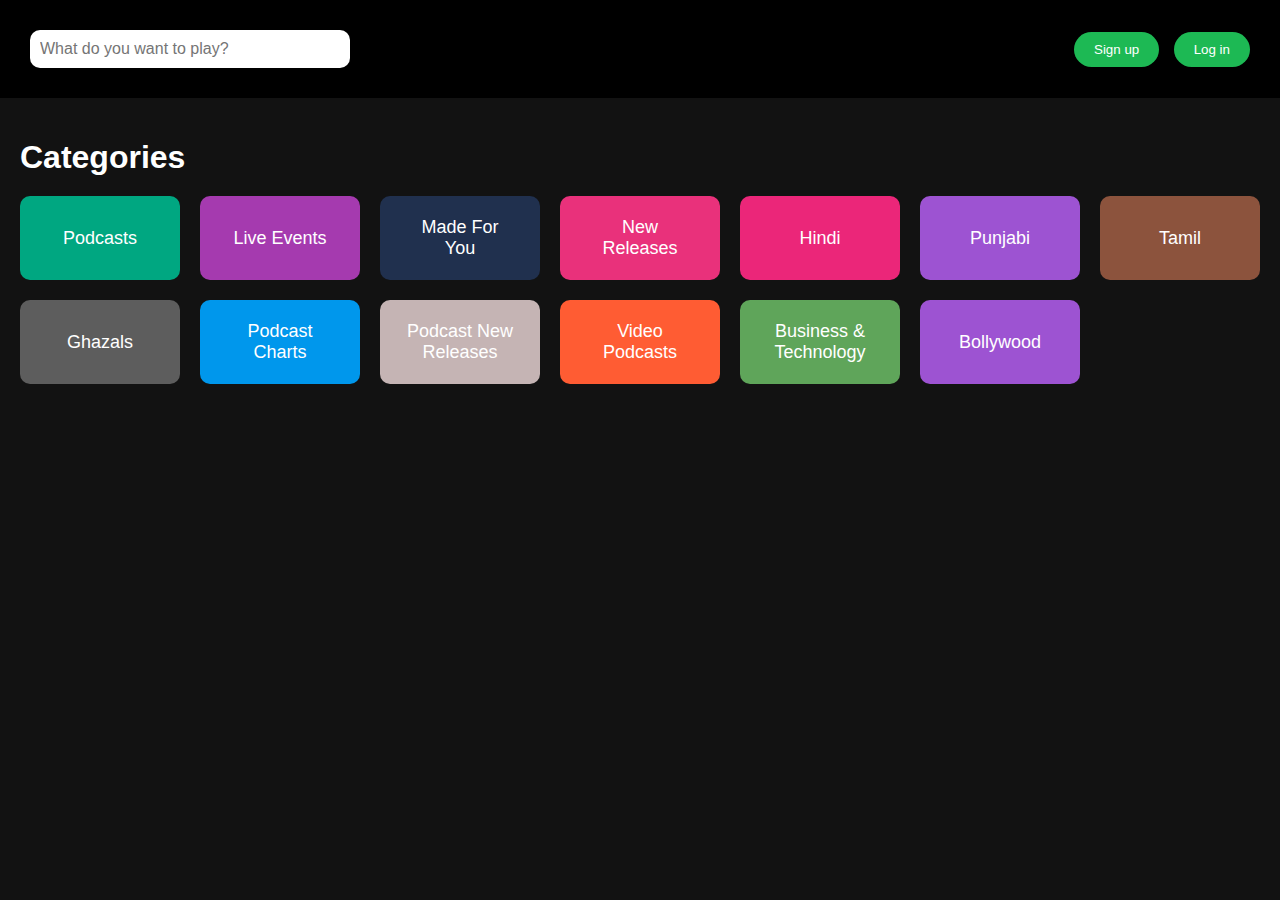
<file: Category.html>
<!DOCTYPE html>
<html lang="en">
<head>
    <meta charset="UTF-8">
    <meta http-equiv="X-UA-Compatible" content="IE=edge">
    <meta name="viewport" content="width=device-width, initial-scale=1.0">
    <title>Home Page</title>
    <link rel="stylesheet" href="category.css">
</head>
<body>
    <div class="header">
        <div class="search-bar">
            <input type="text" placeholder="What do you want to play?" />
        </div>
        <div class="auth-buttons">
           <a href="Signup.html"><button >Sign up</button></a> 
            <a href="login.html"><button>Log in</button></a>
        </div>
    </div>
    <div class="browse-section">
        <h1>Categories</h1>
        <div class="categories" id="categories">
           
        </div>
    </div>
    <script src="category.js"></script>
</body>
</html>
</file>
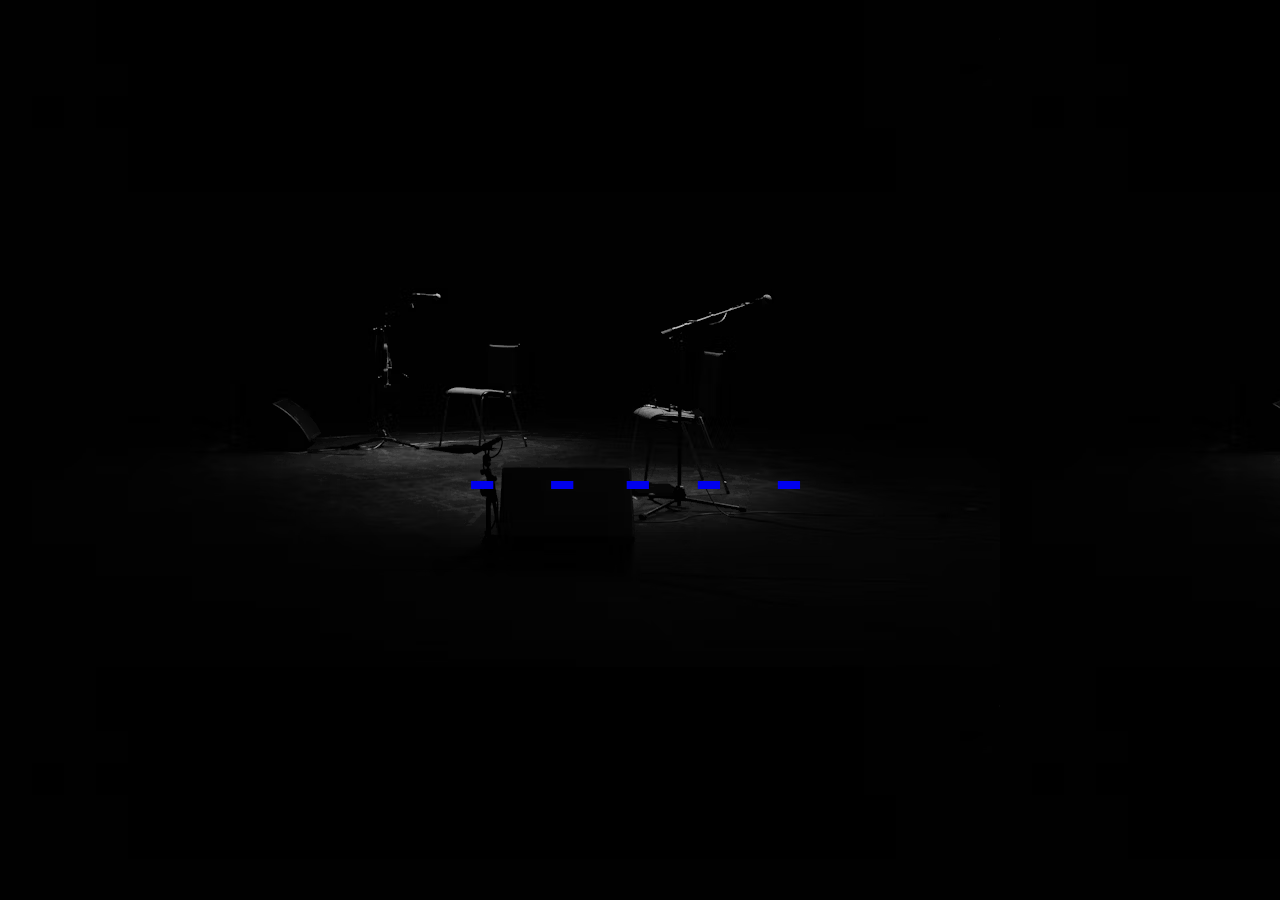
<file: Cover.html>
<!DOCTYPE html>
<html lang="en">
<head>
    <meta charset="UTF-8">
    
        <meta http-equiv="X-UA-Compatible" content="IE=edge">
    <meta name="viewport" content="width=device-width, initial-scale=1.0">
    <title>Animated Rhythm Name</title>
    <link rel="stylesheet" href="cover.css">
</head>
<body>
    <div class="container">
        <h1 class="animated-text">
           <a href="Category.html"> <span class="letter">R</span>
            <span class="letter">H</span>
            <span class="letter">Y</span>
            <span class="letter">T</span>
            <span class="letter">H</span>
            <span class="letter">M</span></a>
        </h1>
    </div>
</body>
</html>
</file>
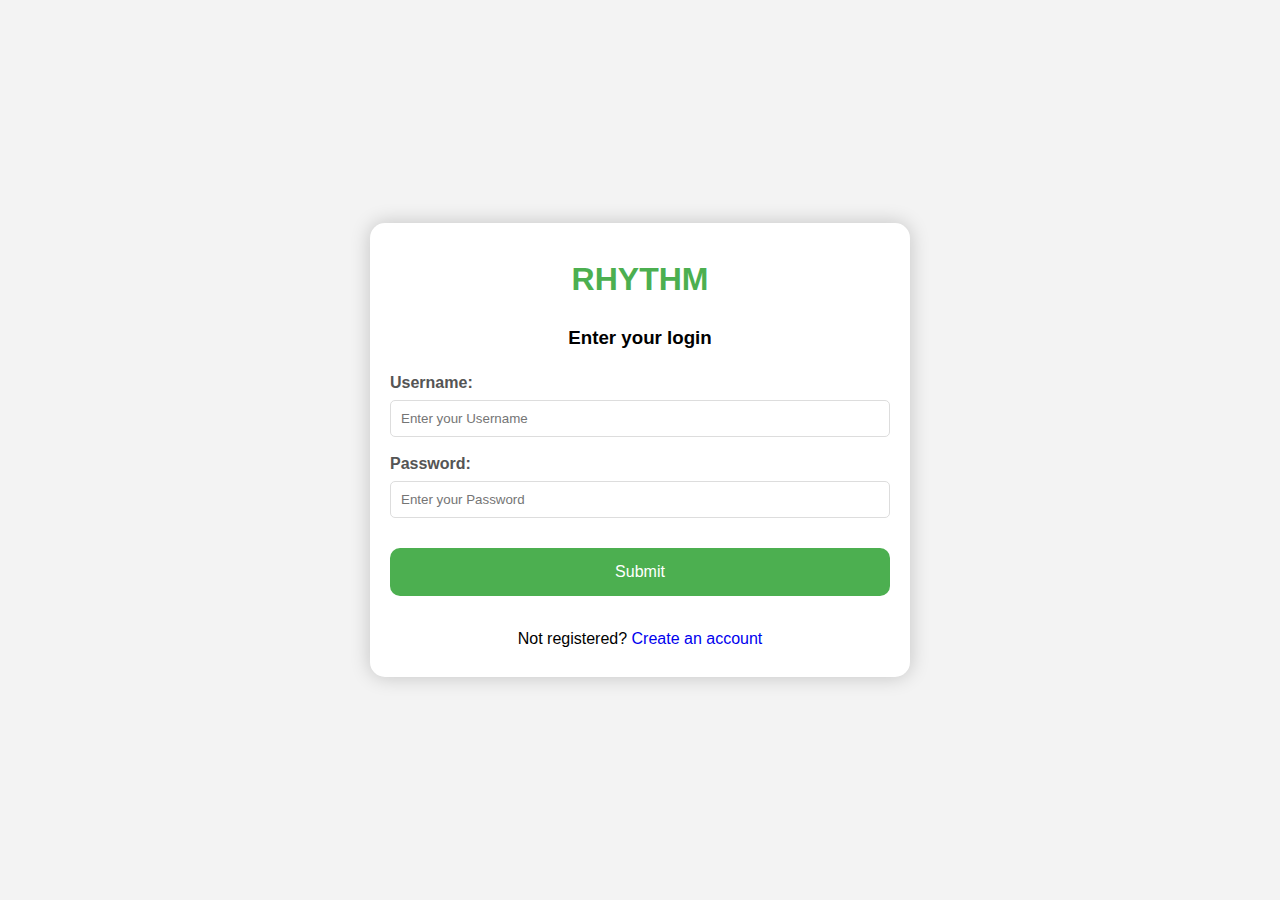
<file: login.html>
<!DOCTYPE html>
<html>

<head>
      <title>HTML Login Form</title>
      <meta http-equiv="X-UA-Compatible" content="IE=edge">
      <link rel="stylesheet" href="login.css">
</head>

<body>
      <div class="main">
            <h1>RHYTHM</h1>
            <h3>Enter your login </h3>
            <form action="">
                  <label for="first">
                        Username:
                  </label>
                  <input type="text" 
                         id="first" 
                         name="first" 
                         placeholder="Enter your Username" required>

                  <label for="password">
                        Password:
                  </label>
                  <input type="password"
                         id="password" 
                         name="password"
                         placeholder="Enter your Password" required>

                  <div class="wrap">
                        <button type="submit"
                                onclick="solve()">
                              Submit
                        </button>
                  </div>
            </form>
            <p>Not registered?
                  <a href="signup.html"
                     style="text-decoration: none;">
                        Create an account
                  </a>
            </p>
      </div>
</body>

</html>
</file>
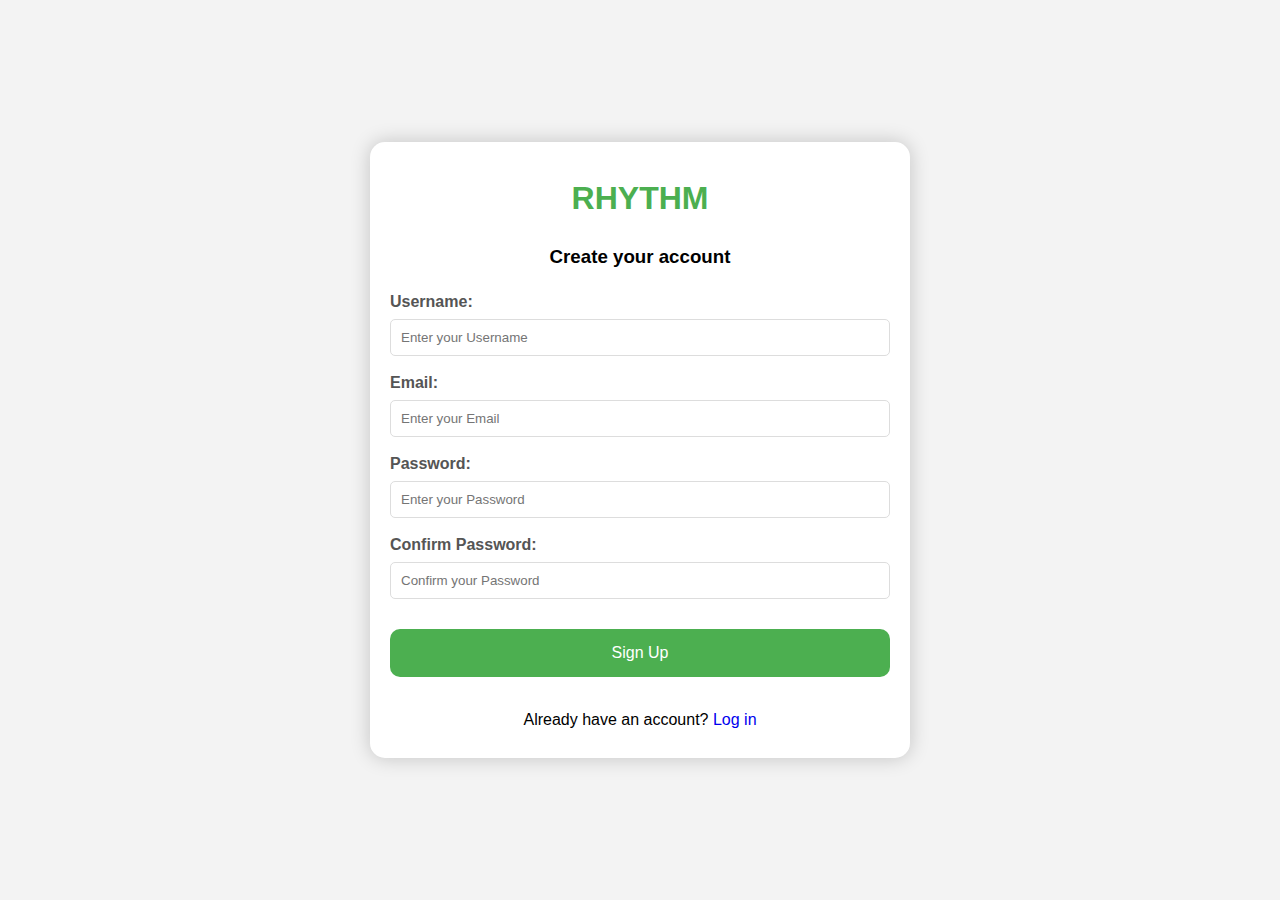
<file: Signup.html>
<!DOCTYPE html>
<html>

<head>
      <title>HTML Signup Form</title>
      <meta http-equiv="X-UA-Compatible" content="IE=edge">
      <link rel="stylesheet" href="signup.css">
</head>

<body>
      <div class="main">
            <h1>RHYTHM</h1>
            <h3>Create your account</h3>
            <form action="">
                  <label for="username">
                        Username:
                  </label>
                  <input type="text" 
                         id="username" 
                         name="username" 
                         placeholder="Enter your Username" required>

                  <label for="email">
                        Email:
                  </label>
                  <input type="email" 
                         id="email" 
                         name="email" 
                         placeholder="Enter your Email" required>

                  <label for="password">
                        Password:
                  </label>
                  <input type="password"
                         id="password" 
                         name="password"
                         placeholder="Enter your Password" required>

                  <label for="confirm_password">
                        Confirm Password:
                  </label>
                  <input type="password"
                         id="confirm_password" 
                         name="confirm_password"
                         placeholder="Confirm your Password" required>

                  <div class="wrap">
                        <button type="submit">
                              Sign Up
                        </button>
                  </div>
            </form>
            <p>Already have an account?
                  <a href="login.html"
                     style="text-decoration: none;">
                        Log in
                  </a>
            </p>
      </div>
</body>

</html>
</file>
<file: category.css>
body {
    margin: 0;
    font-family: Arial, sans-serif;
    background-color: #121212;
    color: white;
}

.header {
    display: flex;
    justify-content: space-between;
    align-items: center;
    padding: 30px;
    background-color: #000;
}

.search-bar input {
    padding: 10px;
    font-size: 16px;
    border: none;
    border-radius: 10px;
    width: 300px;
}

.auth-buttons button {
    padding: 10px 20px;
    margin-left: 10px;
    background-color: #1DB954;
    border: none;
    border-radius: 20px;
    color: white;
    cursor: pointer;
}

.browse-section {
    padding: 20px;
}

.browse-section h1 {
    margin-bottom: 20px;
}

.categories {
    display: grid;
    grid-template-columns: repeat(auto-fit, minmax(150px, 1fr));
    gap: 20px;
}

.category {
    display: flex;
    justify-content: center;
    align-items: center;
    padding: 20px;
    border-radius: 10px;
    cursor: pointer;
    transition: transform 0.2s;
}

.category:hover {
    transform: scale(1.05);
}

.category span {
    font-size: 18px;
    font-weight: bold;
}
</file>
<file: cover.css>
body {
    display: flex;
    justify-content: center;
    align-items: center;
    height: 100vh;
    background-color: #141414;
    margin: 0;
    font-family: 'Arial', sans-serif;
    background-image: url(Db.avif);
}

.container {
    display: flex;
    justify-content: center;
    align-items: center;
}

.animated-text {
    display: flex;
    font-size: 5rem;
    color: #e50914;
}

.letter {
    display: inline-block;
    opacity: 0;
    transform: translateY(100%);
    animation: slideIn 0.5s forwards;
}

.letter:nth-child(1) {
    animation-delay: 0s;
}

.letter:nth-child(2) {
    animation-delay: 0.1s;
}

.letter:nth-child(3) {
    animation-delay: 0.2s;
}

.letter:nth-child(4) {
    animation-delay: 0.3s;
}

.letter:nth-child(5) {
    animation-delay: 0.4s;
}

.letter:nth-child(6) {
    animation-delay: 0.5s;
}

@keyframes slideIn {
    to {
        opacity: 1;
        transform: translateY(0);
    }
}
</file>
<file: login.css>
body {
    display: flex;
    align-items: center;
    justify-content: center;
    font-family: sans-serif;
    line-height: 1.5;
    min-height: 100vh;
    background: #f3f3f3;
    flex-direction: column;
    margin: 0;
}

.main {
    background-color: #fff;
    border-radius: 15px;
    box-shadow: 0 0 20px rgba(0, 0, 0, 0.2);
    padding: 10px 20px;
    transition: transform 0.2s;
    width: 500px;
    text-align: center;
}

h1 {
    color: #4CAF50;
}

label {
    display: block;
    width: 100%;
    margin-top: 10px;
    margin-bottom: 5px;
    text-align: left;
    color: #555;
    font-weight: bold;
}


input {
    display: block;
    width: 100%;
    margin-bottom: 15px;
    padding: 10px;
    box-sizing: border-box;
    border: 1px solid #ddd;
    border-radius: 5px;
}

button {
    padding: 15px;
    border-radius: 10px;
    margin-top: 15px;
    margin-bottom: 15px;
    border: none;
    color: white;
    cursor: pointer;
    background-color: #4CAF50;
    width: 100%;
    font-size: 16px;
}

.wrap {
    display: flex;
    justify-content: center;
    align-items: center;
}
</file>
<file: signup.css>
body {
  display: flex;
  align-items: center;
  justify-content: center;
  font-family: sans-serif;
  line-height: 1.5;
  min-height: 100vh;
  background: #f3f3f3;
  flex-direction: column;
  margin: 0;
}

.main {
  background-color: #fff;
  border-radius: 15px;
  box-shadow: 0 0 20px rgba(0, 0, 0, 0.2);
  padding: 10px 20px;
  transition: transform 0.2s;
  width: 500px;
  text-align: center;
}

h1 {
  color: #4CAF50;
}

label {
  display: block;
  width: 100%;
  margin-top: 10px;
  margin-bottom: 5px;
  text-align: left;
  color: #555;
  font-weight: bold;
}

input {
  display: block;
  width: 100%;
  margin-bottom: 15px;
  padding: 10px;
  box-sizing: border-box;
  border: 1px solid #ddd;
  border-radius: 5px;
}

button {
  padding: 15px;
  border-radius: 10px;
  margin-top: 15px;
  margin-bottom: 15px;
  border: none;
  color: white;
  cursor: pointer;
  background-color: #4CAF50;
  width: 100%;
  font-size: 16px;
}

.wrap {
  display: flex;
  justify-content: center;
  align-items: center;
}
</file>
